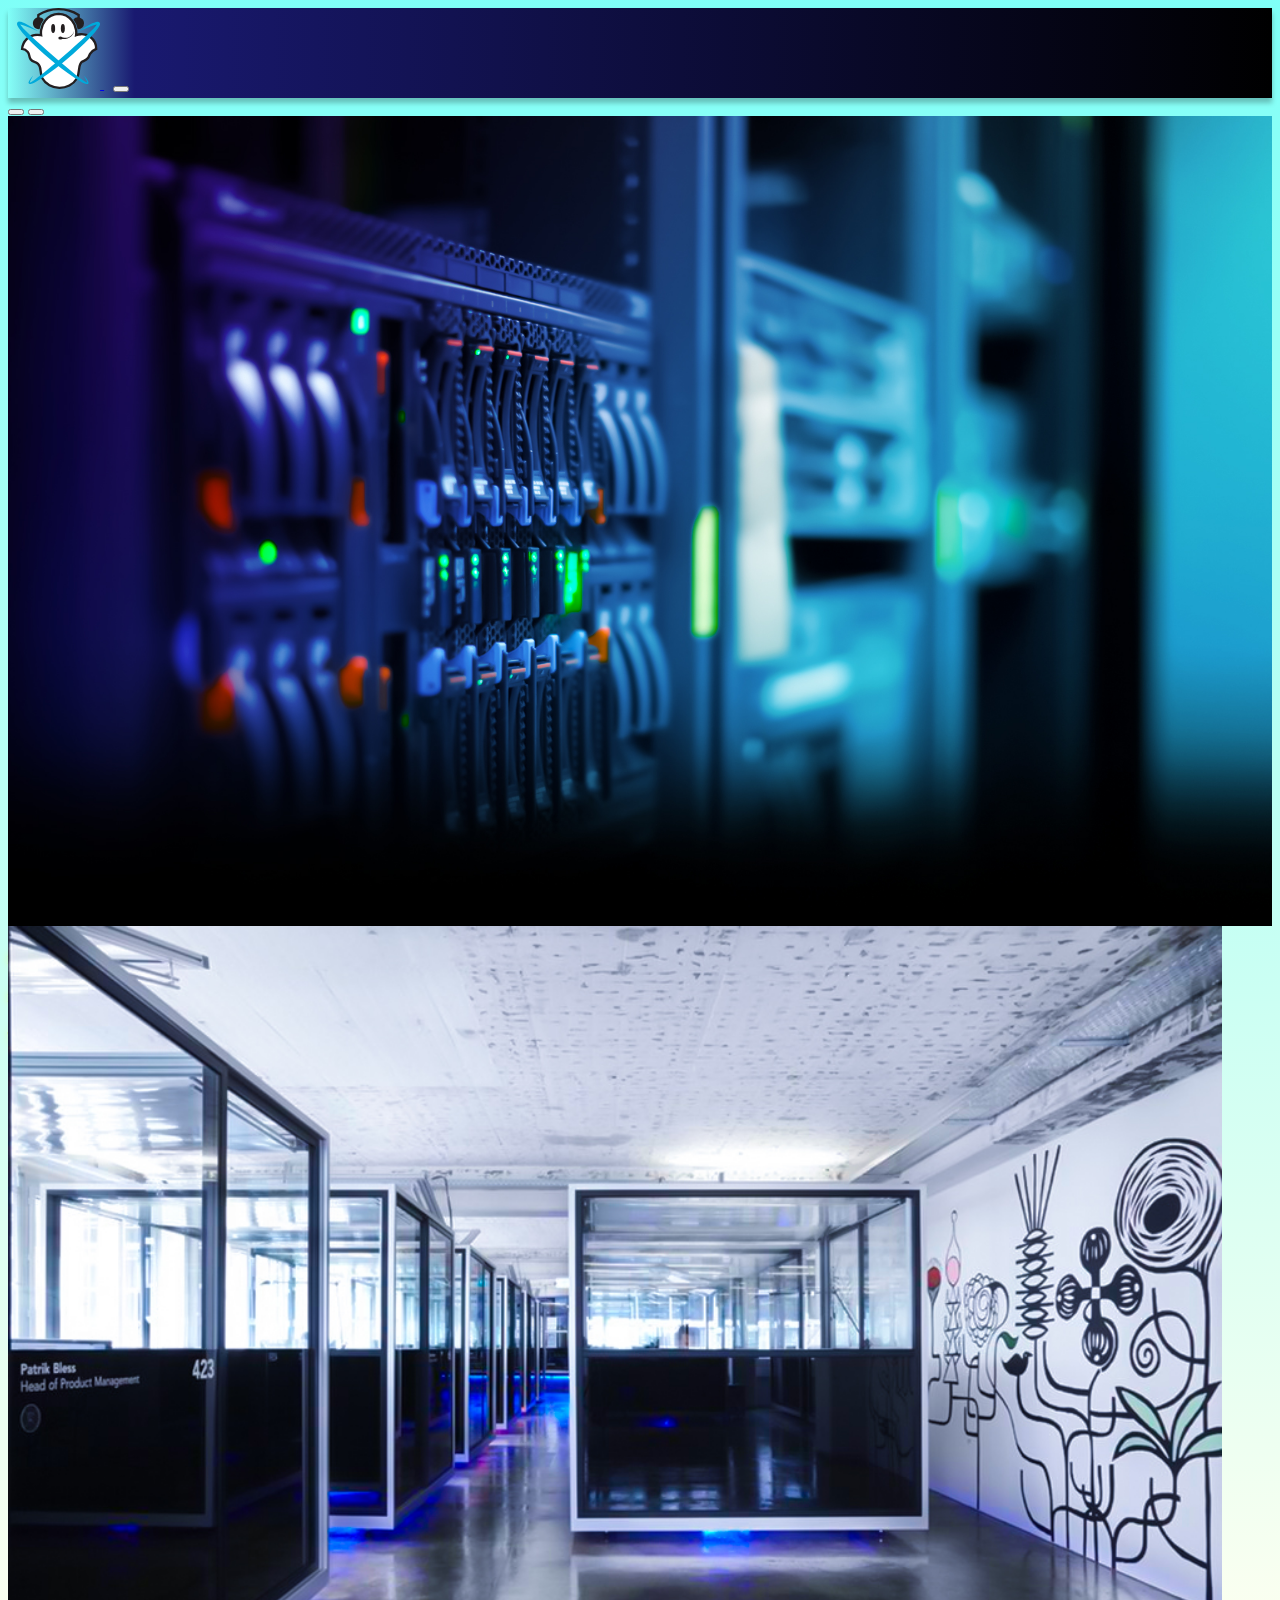
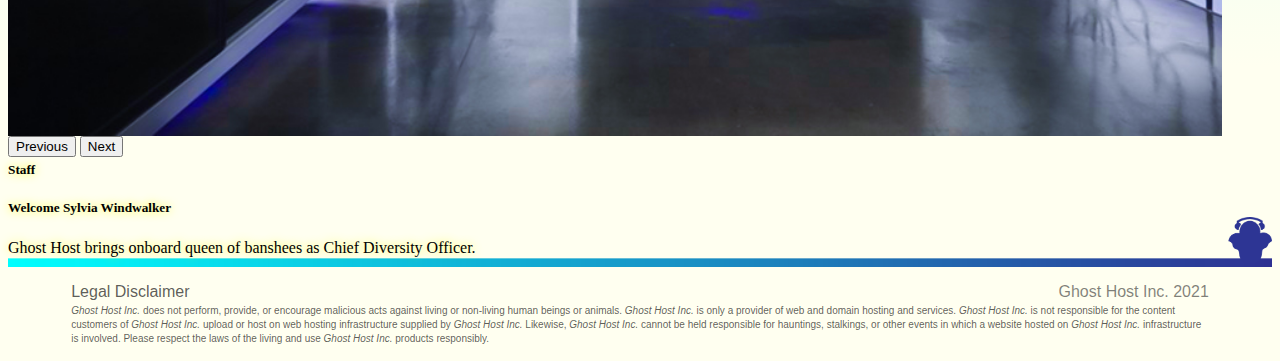
<file: index.html>
<!DOCTYPE html>
<html lang="en" xml:lang="en">
  <head>
    <title>Ghost Host Blog</title>
    <link rel="icon" href="images/ghost_host_ghost.svg">
    <meta charset="UTF-8">
    <meta name="description" content="Ghost Blog.">
    <meta
    name="viewport"
    content="width=device-width, initial-scale=1"
    >
    <meta
      name="description"
      content="Get the latest updates about Ghost Host."
    >
    <link
      href="https://cdn.jsdelivr.net/npm/bootstrap@5.0.0-beta3/dist/css/bootstrap.min.css"
      rel="stylesheet"
      integrity="sha384-eOJMYsd53ii+scO/bJGFsiCZc+5NDVN2yr8+0RDqr0Ql0h+rP48ckxlpbzKgwra6"
      crossorigin="anonymous"
    >
    <link
      href="css/style.css"
      rel="stylesheet"
    >
    <script
      src="https://cdn.jsdelivr.net/npm/bootstrap@5.0.0-beta3/dist/js/bootstrap.bundle.min.js"
      integrity="sha384-JEW9xMcG8R+pH31jmWH6WWP0WintQrMb4s7ZOdauHnUtxwoG2vI5DkLtS3qm9Ekf"
      crossorigin="anonymous"
      defer
    ></script>
    <script
      src="https://code.jquery.com/jquery-3.6.0.min.js"
      integrity="sha256-/xUj+3OJU5yExlq6GSYGSHk7tPXikynS7ogEvDej/m4="
      crossorigin="anonymous"
      defer
    ></script>
    <script
      src="javascript/nav.js"
      defer
    ></script>
  </head>
	
  <body>
    <!-- Home Logo + Navigation -->
    <nav class="navbar navbar-expand-md navbar-dark bg-dark">
      <div class="container-fluid ps-0">
        <a class="navbar-brand" href="https://ghosthost.terranup16.com">
          <img class="p-0" src="images/ghost_host_ghost.svg" alt="Ghost Host Ghost">
        </a>
        <button class="navbar-toggler" type="button" data-bs-toggle="collapse" data-bs-target="#navbarNav" aria-controls="navbarNav" aria-expanded="false" aria-label="Toggle navigation">
          <span class="navbar-toggler-icon"></span>
        </button>
        <div class="collapse navbar-collapse" id="navbarNav">
          <div class="navbar-nav">
            <a class="nav-link active" aria-current="page" href="./index.html">Blog</a>
            <a class="nav-link" href="./html/contact.html">Contact</a>
        </div>
      </div>
    </nav>

    <!-- Carousel -->
    <div id="blog-carousel" class="carousel slide" data-bs-ride="carousel">
      <div class="carousel-indicators">
        <button type="button" data-bs-target="#blog-carousel" data-bs-slide-to="0" class="active" aria-current="true" aria-label="Blog Post 1"></button>
        <button type="button" data-bs-target="#blog-carousel" data-bs-slide-to="1" aria-label="Blog Post 2"></button>
      </div>
      <div class="carousel-inner">
        <div class="carousel-item active">
          <img src="images/server.jpg" class="d-block w-100" alt="Blog post one">
          <div class="carousel-caption d-block">
            <h5 class="display-4"><span class="badge bg-primary">New</span></h5>
            <h5 class="display-4">New Revenant Rig Specs</h5>
            <p class="lead">
              Thanks to the latest AMD Epyc processors, the Revanent Rig is now even faster!
            </p>
            <a class="stretched-link" href="html/post1.html"></a>
          </div>
        </div>
        <div class="carousel-item">
          <img src="images/image4.jpg" class="d-block w-100" alt="Blog post two">
          <div class="carousel-caption d-block">
            <h5 class="display-4"><span class="badge bg-primary">Staff</span></h5>
            <h5 class="display-4">Welcome Sylvia Windwalker</h5>
            <p class="lead">
              Ghost Host brings onboard queen of banshees as Chief Diversity Officer.
            </p>
            <a class="stretched-link" href="html/post2.html"></a>
          </div>
        </div>
      </div>
      <button class="carousel-control-prev" type="button" data-bs-target="#blog-carousel" data-bs-slide="prev">
        <span class="carousel-control-prev-icon" aria-hidden="true"></span>
        <span class="visually-hidden">Previous</span>
      </button>
      <button class="carousel-control-next" type="button" data-bs-target="#blog-carousel" data-bs-slide="next">
        <span class="carousel-control-next-icon" aria-hidden="true"></span>
        <span class="visually-hidden">Next</span>
      </button>
    </div>

    <!-- Footer -->
    <div class="footer-divider"></div>
    <footer>
      <!-- Company information -->
      <div id="parallel-footer">
        <p id="sig" class="footer">
          <small id="signature">Ghost Host Inc. 2021</small>
        </p>
        <!-- Legal -->
        <div class="legal-header">Legal Disclaimer</div>
      </div>
      <p class="footer legal">
        <small><em>Ghost Host Inc.</em> does not perform, provide, or encourage malicious acts against living or non-living human beings or animals. <em>Ghost Host Inc.</em> is only a provider of web and domain hosting and services. <em>Ghost Host Inc.</em> is not responsible for the content customers of <em>Ghost Host Inc.</em> upload or host on web hosting infrastructure supplied by <em>Ghost Host Inc.</em> Likewise, <em>Ghost Host Inc.</em> cannot be held responsible for hauntings, stalkings, or other events in which a website hosted on <em>Ghost Host Inc.</em> infrastructure is involved. Please respect the laws of the living and use <em>Ghost Host Inc.</em> products responsibly.</small>
      </p>
    </footer>
  </body>
</html>
</file>
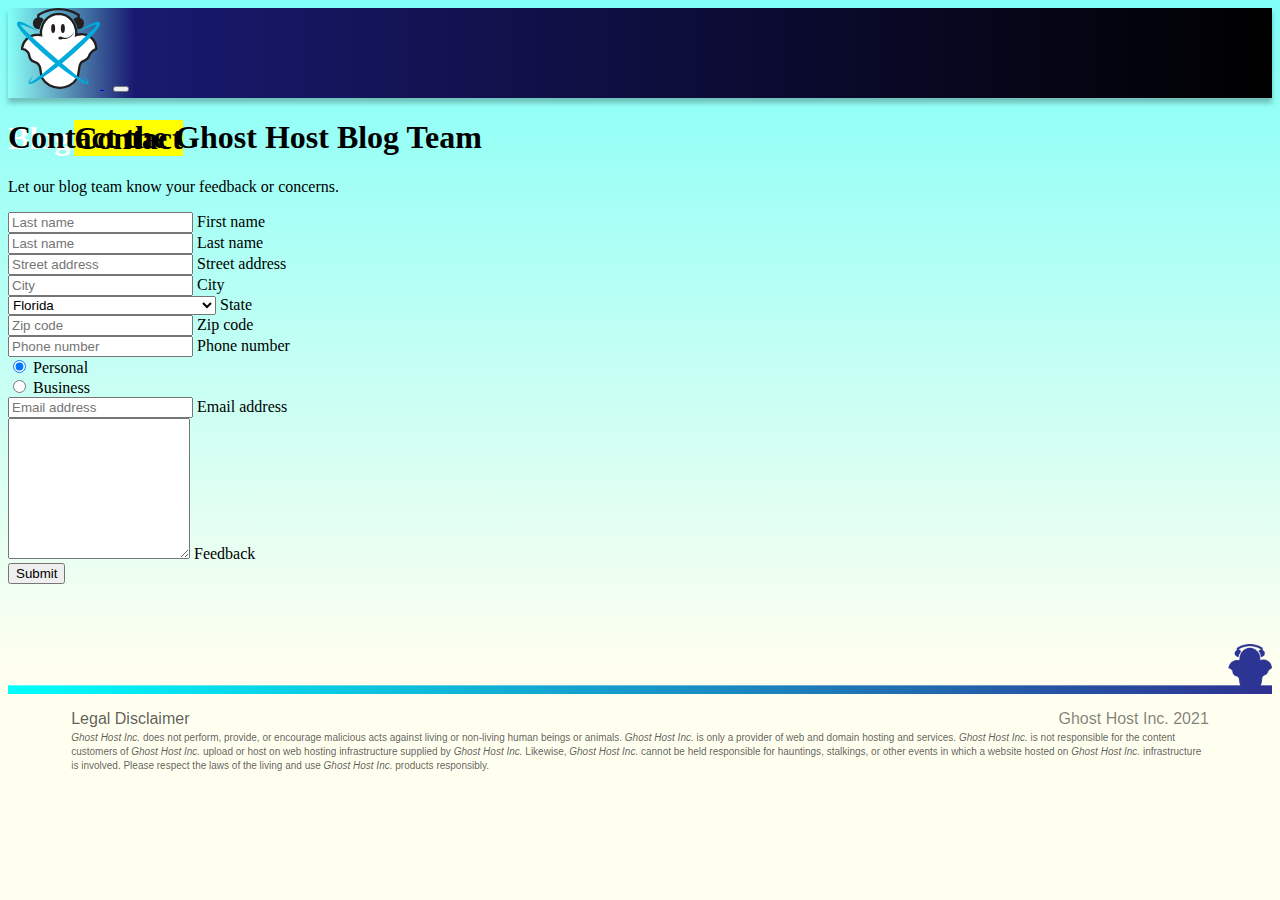
<file: html/contact.html>
<!DOCTYPE html>
<html lang="en" xml:lang="en">
  <head>
    <title>Ghost Host Blog</title>
    <link rel="icon" href="../images/ghost_host_ghost.svg">
    <meta charset="UTF-8">
    <meta name="description" content="Ghost Host contact.">
    <meta
    name="viewport"
    content="width=device-width, initial-scale=1"
    >
    <meta
      name="description"
      content="Ghost Host blog contact form."
    >
    <link
      href="https://cdn.jsdelivr.net/npm/bootstrap@5.0.0-beta3/dist/css/bootstrap.min.css"
      rel="stylesheet"
      integrity="sha384-eOJMYsd53ii+scO/bJGFsiCZc+5NDVN2yr8+0RDqr0Ql0h+rP48ckxlpbzKgwra6"
      crossorigin="anonymous"
    >
    <link
      href="../css/style.css"
      rel="stylesheet"
    >
    <script
      src="https://cdn.jsdelivr.net/npm/bootstrap@5.0.0-beta3/dist/js/bootstrap.bundle.min.js"
      integrity="sha384-JEW9xMcG8R+pH31jmWH6WWP0WintQrMb4s7ZOdauHnUtxwoG2vI5DkLtS3qm9Ekf"
      crossorigin="anonymous"
      defer
    ></script>
    <script
      src="https://code.jquery.com/jquery-3.6.0.min.js"
      integrity="sha256-/xUj+3OJU5yExlq6GSYGSHk7tPXikynS7ogEvDej/m4="
      crossorigin="anonymous"
      defer
    ></script>
    <script
      src="../javascript/nav.js"
      defer
    ></script>
    <script
      src="../javascript/contact.js"
      defer
    ></script>
  </head>
	
  <body>
    <!-- Home Logo + Navigation -->
    <nav class="navbar navbar-expand-md navbar-dark bg-dark">
      <div class="container-fluid ps-0">
        <a class="navbar-brand" href="https://ghosthost.terranup16.com">
          <img class="p-0" src="../images/ghost_host_ghost.svg" alt="Ghost Host Ghost">
        </a>
        <button class="navbar-toggler" type="button" data-bs-toggle="collapse" data-bs-target="#navbarNav3" aria-controls="navbarNav" aria-expanded="false" aria-label="Toggle navigation">
          <span class="navbar-toggler-icon"></span>
        </button>
        <div class="collapse navbar-collapse" id="navbarNav3">
          <div class="navbar-nav">
            <a class="nav-link" href="../index.html">Blog</a>
            <a class="nav-link active" aria-current="page" href="./contact.html">Contact</a>
        </div>
      </div>
    </nav>

    <!-- Header -->
    <header id="header" class="container-fluid mt-2">
      <div class="row justify-content-center">
        <div class="col-md-10 col-lg-8">
          <h1 class="display-1">Contact the Ghost Host Blog Team</h1>
        </div>
      </div>
      <div class="row justify-content-center">
        <div class="col-md-10 col-lg-8">
          <p class="lead">
            Let our blog team know your feedback or concerns.
          </p>
        </div>
      </div>
    </header>

    <!-- Form -->
    <main id="form" class="container-fluid mt-3 px-0">
      <div class="row justify-content-center">
        <div class="col-md-10 col-lg-8">
          <form id="contact" class="container-fluid mt-3 px-lg-0">
            <div class="row justify-content-center">
              <div class="col-md-6 mb-3">
                <div class="form-floating">
                  <input id="first-name" type="text" placeholder="Last name" aria-label="First name" class="form-control">
                  <label for="first-name">First name</label>
                </div>
              </div>
              <div class="col-md-6 mb-3">
                <div class="form-floating">
                  <input id="last-name" type="text" placeholder="Last name" aria-label="Last name" class="form-control">
                  <label for="last-name">Last name</label>
                </div>
              </div>
            </div>
            <div class="row justify-content-center">
              <div class="col-md-12 mb-3">
                <div class="form-floating">
                  <input id="address" type="text" placeholder="Street address" aria-label="Street address" class="form-control">
                  <label for="address">Street address</label>
                </div>
              </div>
            </div>
            <div class="row justify-content-center">
              <div class="col-md-12 col-lg-6 mb-3">
                <div class="form-floating">
                  <input id="city" type="text" placeholder="City" aria-label="City" class="form-control">
                  <label for="city">City</label>
                </div>
              </div>
              <div class="col-md-8 col-lg-3 mb-3">
                <div class="form-floating">
                  <select id="state" class="form-select" aria-label="State">
                    <option>Alabama</option>
                    <option>Alaska</option>
                    <option>Arkansas</option>
                    <option>California</option>
                    <option>Colorado</option>
                    <option>Connecticut</option>
                    <option>Delaware</option>
                    <option selected>Florida</option>
                    <option>Georgia</option>
                    <option>Hawaii</option>
                    <option>Idaho</option>
                    <option>Illinois</option>
                    <option>Indiana</option>
                    <option>Iowa</option>
                    <option>Kansas</option>
                    <option>Louisiana</option>
                    <option>Maine</option>
                    <option>Maryland</option>
                    <option>Massachusetts</option>
                    <option>Michigan</option>
                    <option>Minnesota</option>
                    <option>Mississippi</option>
                    <option>Montana</option>
                    <option>Nebraska</option>
                    <option>Nevada</option>
                    <option>New Hampshire</option>
                    <option>New Jersey</option>
                    <option>New Mexico</option>
                    <option>New York</option>
                    <option>North Carolina</option>
                    <option>North Dakota</option>
                    <option>Ohio</option>
                    <option>Oklahoma</option>
                    <option>Oregon</option>
                    <option>Pennsylvania</option>
                    <option>Rhode Island</option>
                    <option>South Carolina</option>
                    <option>South Dakota</option>
                    <option>Tennessee</option>
                    <option>Texas</option>
                    <option>Utah</option>
                    <option>Vermont</option>
                    <option>Virginia</option>
                    <option>Washington</option>
                    <option>West Virginia</option>
                    <option>Wisconsin</option>
                    <option>Wyoming</option>
                    <option>American Samoa</option>
                    <option>District of Columbia</option>
                    <option>Federated States of Micronesia</option>
                    <option>Guam</option>
                    <option>Marshall Islands</option>
                    <option>Northern Mariana Islands</option>
                    <option>Palau</option>
                    <option>Puerto Rico</option>
                    <option>Virgin Islands</option>
                  </select>
                  <label for="state">State</label>
                </div>
              </div>
              <div class="col-md-4 col-lg-3 mb-3">
                <div class="form-floating">
                  <input id="zip" type="text" placeholder="Zip code" aria-label="Zip code" class="form-control" maxlength="5">
                  <label for="zip">Zip code</label>
                </div>
              </div>
            </div>
            <div class="row align-items-center justify-content-center">
              <div class="col-md-12 col-lg-6 mb-3">
                <div class="d-flex flex-row align-items-center">
                  <div class="form-floating col-8">
                    <input id="phone" type="tel" placeholder="Phone number" aria-label="Phone number" class="form-control">
                    <label for="phone">Phone number</label>
                  </div>
                  <div class="border-top border-end border-bottom border-2 rounded-end col-4 px-2 pt-1">
                    <div class="form-check">
                      <input id="personal" class="form-check-input" type="radio" name="phone-type" checked>
                      <label class="form-check-label" for="personal">
                        Personal
                      </label>
                    </div>
                    <div class="form-check">
                      <input id="business" class="form-check-input" type="radio" name="phone-type">
                      <label class="form-check-label" for="business">
                        Business
                      </label>
                    </div>
                  </div>
                </div>
              </div>
              <div class="col-md-12 col-lg-6 mb-3">
                <div class="form-floating">
                  <input id="email" type="email" placeholder="Email address" aria-label="Email address" class="form-control">
                  <label for="email">Email address</label>
                </div>
              </div>
            </div>
            <div class="row justify-content-center">
              <div class="col-12 mb-3">
                <div class="form-floating">
                  <textarea id="feedback" aria-label="Feedback text box" class="form-control"></textarea>
                  <label for="feedback">Feedback</label>
                </div>
              </div>
            </div>
            <div class="d-grid gap-2 col-12 mx-auto my-2">
              <input id="submit" type="submit" class="btn btn-primary" value="Submit">
            </div>
          </form>
        </div>
      </div>
    </main>

    <!-- Footer -->
    <div class="footer-divider"></div>
    <footer>
      <!-- Company information -->
      <div id="parallel-footer">
        <p id="sig" class="footer">
          <small id="signature">Ghost Host Inc. 2021</small>
        </p>
        <!-- Legal -->
        <div class="legal-header">Legal Disclaimer</div>
      </div>
      <p class="footer legal">
        <small><em>Ghost Host Inc.</em> does not perform, provide, or encourage malicious acts against living or non-living human beings or animals. <em>Ghost Host Inc.</em> is only a provider of web and domain hosting and services. <em>Ghost Host Inc.</em> is not responsible for the content customers of <em>Ghost Host Inc.</em> upload or host on web hosting infrastructure supplied by <em>Ghost Host Inc.</em> Likewise, <em>Ghost Host Inc.</em> cannot be held responsible for hauntings, stalkings, or other events in which a website hosted on <em>Ghost Host Inc.</em> infrastructure is involved. Please respect the laws of the living and use <em>Ghost Host Inc.</em> products responsibly.</small>
      </p>
    </footer>
  </body>
</html>
</file>
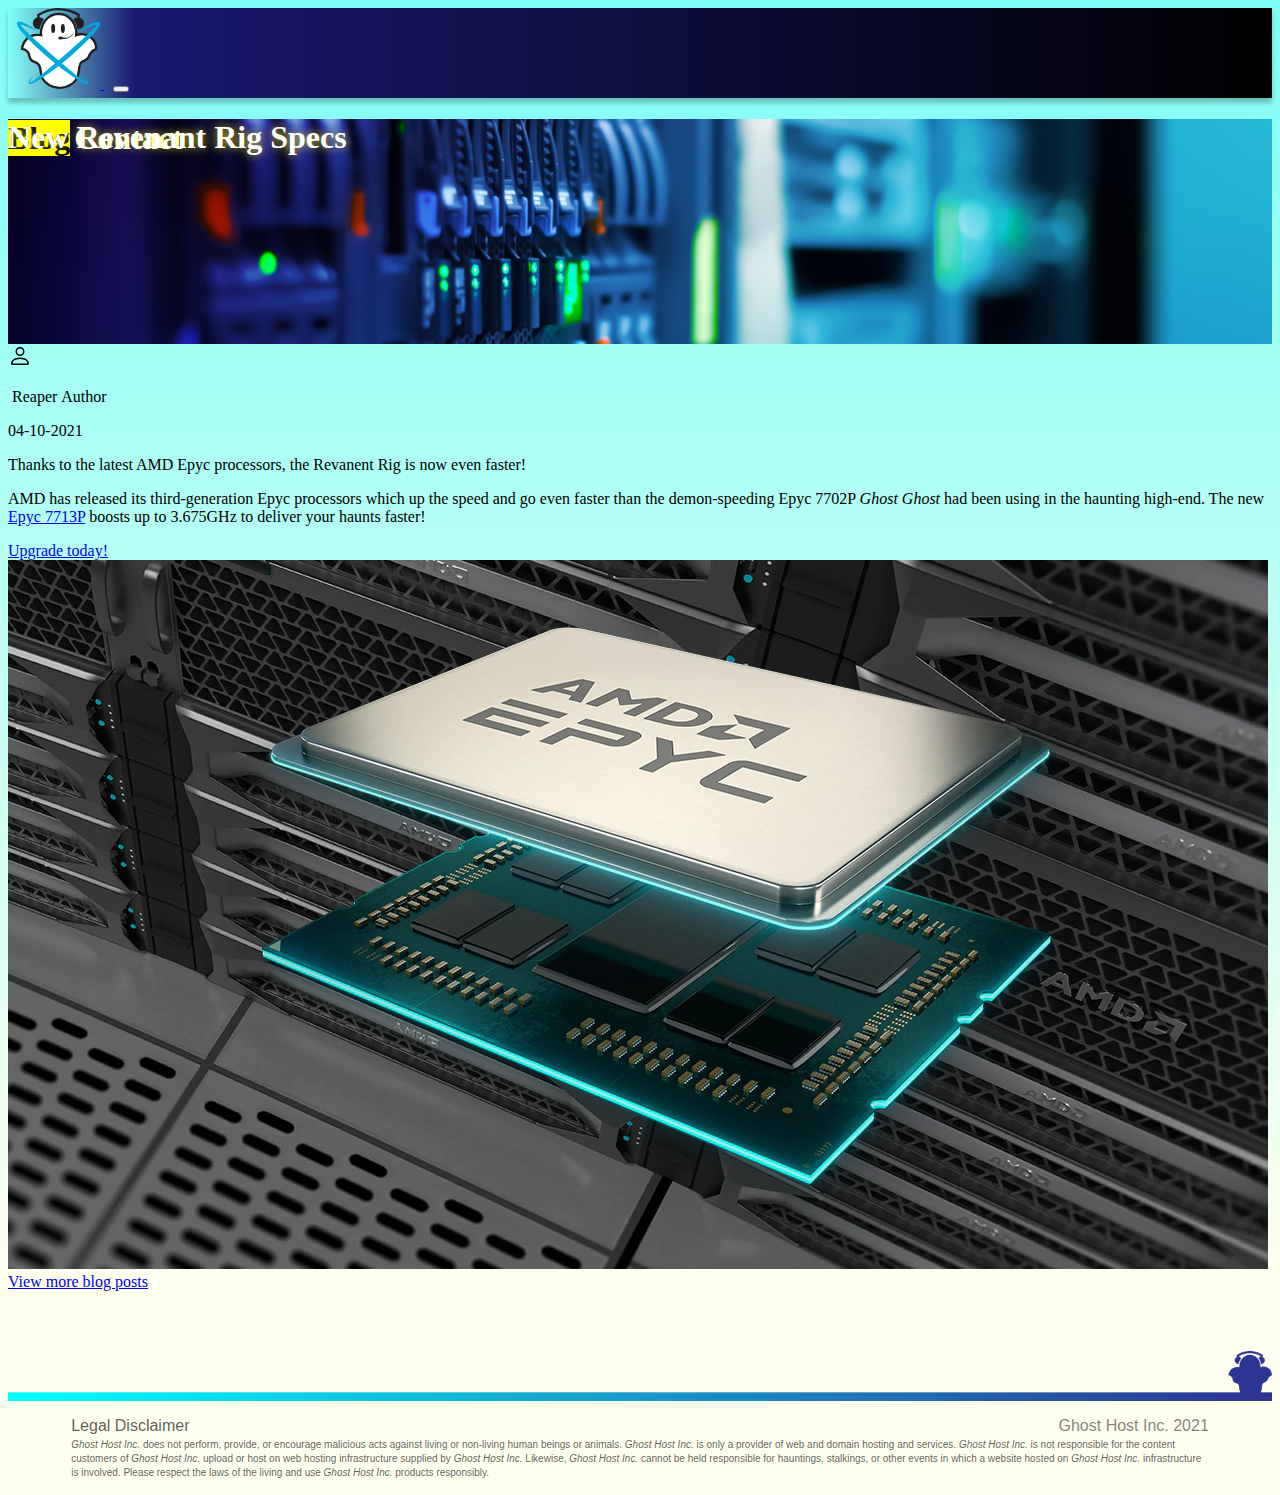
<file: html/post1.html>
<!DOCTYPE html>
<html lang="en" xml:lang="en">
  <head>
    <title>Ghost Host Blog</title>
    <link rel="icon" href="../images/ghost_host_ghost.svg">
    <meta charset="UTF-8">
    <meta name="description" content="New Revenant Rig Specs">
    <meta
    name="viewport"
    content="width=device-width, initial-scale=1"
    >
    <meta
      name="description"
      content="Revenant Rig improvement!"
    >
    <link
      href="https://cdn.jsdelivr.net/npm/bootstrap@5.0.0-beta3/dist/css/bootstrap.min.css"
      rel="stylesheet"
      integrity="sha384-eOJMYsd53ii+scO/bJGFsiCZc+5NDVN2yr8+0RDqr0Ql0h+rP48ckxlpbzKgwra6"
      crossorigin="anonymous"
    >
    <link
      href="../css/style.css"
      rel="stylesheet"
    >
    <script
      src="https://cdn.jsdelivr.net/npm/bootstrap@5.0.0-beta3/dist/js/bootstrap.bundle.min.js"
      integrity="sha384-JEW9xMcG8R+pH31jmWH6WWP0WintQrMb4s7ZOdauHnUtxwoG2vI5DkLtS3qm9Ekf"
      crossorigin="anonymous"
      defer
    ></script>
    <script
      src="https://code.jquery.com/jquery-3.6.0.min.js"
      integrity="sha256-/xUj+3OJU5yExlq6GSYGSHk7tPXikynS7ogEvDej/m4="
      crossorigin="anonymous"
      defer
    ></script>
    <script
      src="../javascript/nav.js"
      defer
    ></script>
    <script
      src="../javascript/tooltips.js"
      defer
    ></script>
  </head>
	
  <body>
    <!-- Home Logo + Navigation -->
    <nav class="navbar navbar-expand-md navbar-dark bg-dark">
      <div class="container-fluid ps-0">
        <a class="navbar-brand" href="https://ghosthost.terranup16.com">
          <img class="p-0" src="../images/ghost_host_ghost.svg" alt="Ghost Host Ghost">
        </a>
        <button class="navbar-toggler" type="button" data-bs-toggle="collapse" data-bs-target="#navbarNav1" aria-controls="navbarNav" aria-expanded="false" aria-label="Toggle navigation">
          <span class="navbar-toggler-icon"></span>
        </button>
        <div class="collapse navbar-collapse" id="navbarNav1">
          <div class="navbar-nav">
            <a class="nav-link active" aria-current="page" href="../index.html">Blog</a>
            <a class="nav-link" href="./contact.html">Contact</a>
        </div>
      </div>
    </nav>

    <!-- Header -->
    <header id="post-1-header" class="blog-header">
      <div class="container h-100">
        <div class="position-relative h-100">
          <h1 class="display-4 position-absolute bottom-0 start-0 mb-3">New Revenant Rig Specs</h1>
        </div>
      </div>
    </header>

    <!-- Blog Post -->
    <main class="container">
      <div class="card">
        <div class="card-header d-flex align-items-center justify-content-between">
          <div class="d-flex align-items-center justify-content-start" data-bs-toggle="tooltip" data-bs-placement="left" title="Lead Blogger">
            <svg xmlns="http://www.w3.org/2000/svg" width="24" height="24" fill="black" class="bi bi-person" viewBox="0 0 16 16">
              <path d="M8 8a3 3 0 1 0 0-6 3 3 0 0 0 0 6zm2-3a2 2 0 1 1-4 0 2 2 0 0 1 4 0zm4 8c0 1-1 1-1 1H3s-1 0-1-1 1-4 6-4 6 3 6 4zm-1-.004c-.001-.246-.154-.986-.832-1.664C11.516 10.68 10.289 10 8 10c-2.29 0-3.516.68-4.168 1.332-.678.678-.83 1.418-.832 1.664h10z"/>
            </svg>
            <p class="lead m-0">
              &nbsp;Reaper&nbsp;<span class="badge bg-success">Author</span>
            </p>
          </div>
          <p class="lead m-0">
            04-10-2021
          </p>
        </div>
        <div class="card-body">
          <div class="row">
            <div class="col-lg-9">
              <p class="card-text lead">
                Thanks to the latest AMD Epyc processors, the Revanent Rig is now even faster!
              </p>
              <p class="card-text">
                AMD has released its third-generation Epyc processors which up the speed and go even faster than the demon-speeding Epyc 7702P <em>Ghost Ghost</em> had been using in the haunting high-end. The new <a href="https://www.amd.com/en/products/cpu/amd-epyc-7713p">Epyc 7713P</a> boosts up to 3.675GHz to deliver your haunts faster!
              </p>
              <div class="d-grid gap-2 col-6 mx-auto">
                <a class="btn btn-primary mt-2" href="https://ghosthost.terranup16.com/html/products.html" role="button">
                  Upgrade today!
                </a>
              </div>
            </div>
            <div class="col-lg-3 order-first order-lg-last">
              <img class="img-fluid" src="../images/amd_epyc.webp" alt="AMD Epyc">
            </div>
          </div>
        </div>
      </div>
    </main>

    <!-- View more blog posts button -->
    <section class="container">
      <div class="row">
        <div class="d-grid col-12 mx-auto">
          <a class="btn btn-dark m-0" href="../index.html" role="button">
            View more blog posts
          </a>
        </div>
      </div>
    </section>

    <!-- Footer -->
    <div class="footer-divider"></div>
    <footer>
      <!-- Company information -->
      <div id="parallel-footer">
        <p id="sig" class="footer">
          <small id="signature">Ghost Host Inc. 2021</small>
        </p>
        <!-- Legal -->
        <div class="legal-header">Legal Disclaimer</div>
      </div>
      <p class="footer legal">
        <small><em>Ghost Host Inc.</em> does not perform, provide, or encourage malicious acts against living or non-living human beings or animals. <em>Ghost Host Inc.</em> is only a provider of web and domain hosting and services. <em>Ghost Host Inc.</em> is not responsible for the content customers of <em>Ghost Host Inc.</em> upload or host on web hosting infrastructure supplied by <em>Ghost Host Inc.</em> Likewise, <em>Ghost Host Inc.</em> cannot be held responsible for hauntings, stalkings, or other events in which a website hosted on <em>Ghost Host Inc.</em> infrastructure is involved. Please respect the laws of the living and use <em>Ghost Host Inc.</em> products responsibly.</small>
      </p>
    </footer>
  </body>
</html>
</file>
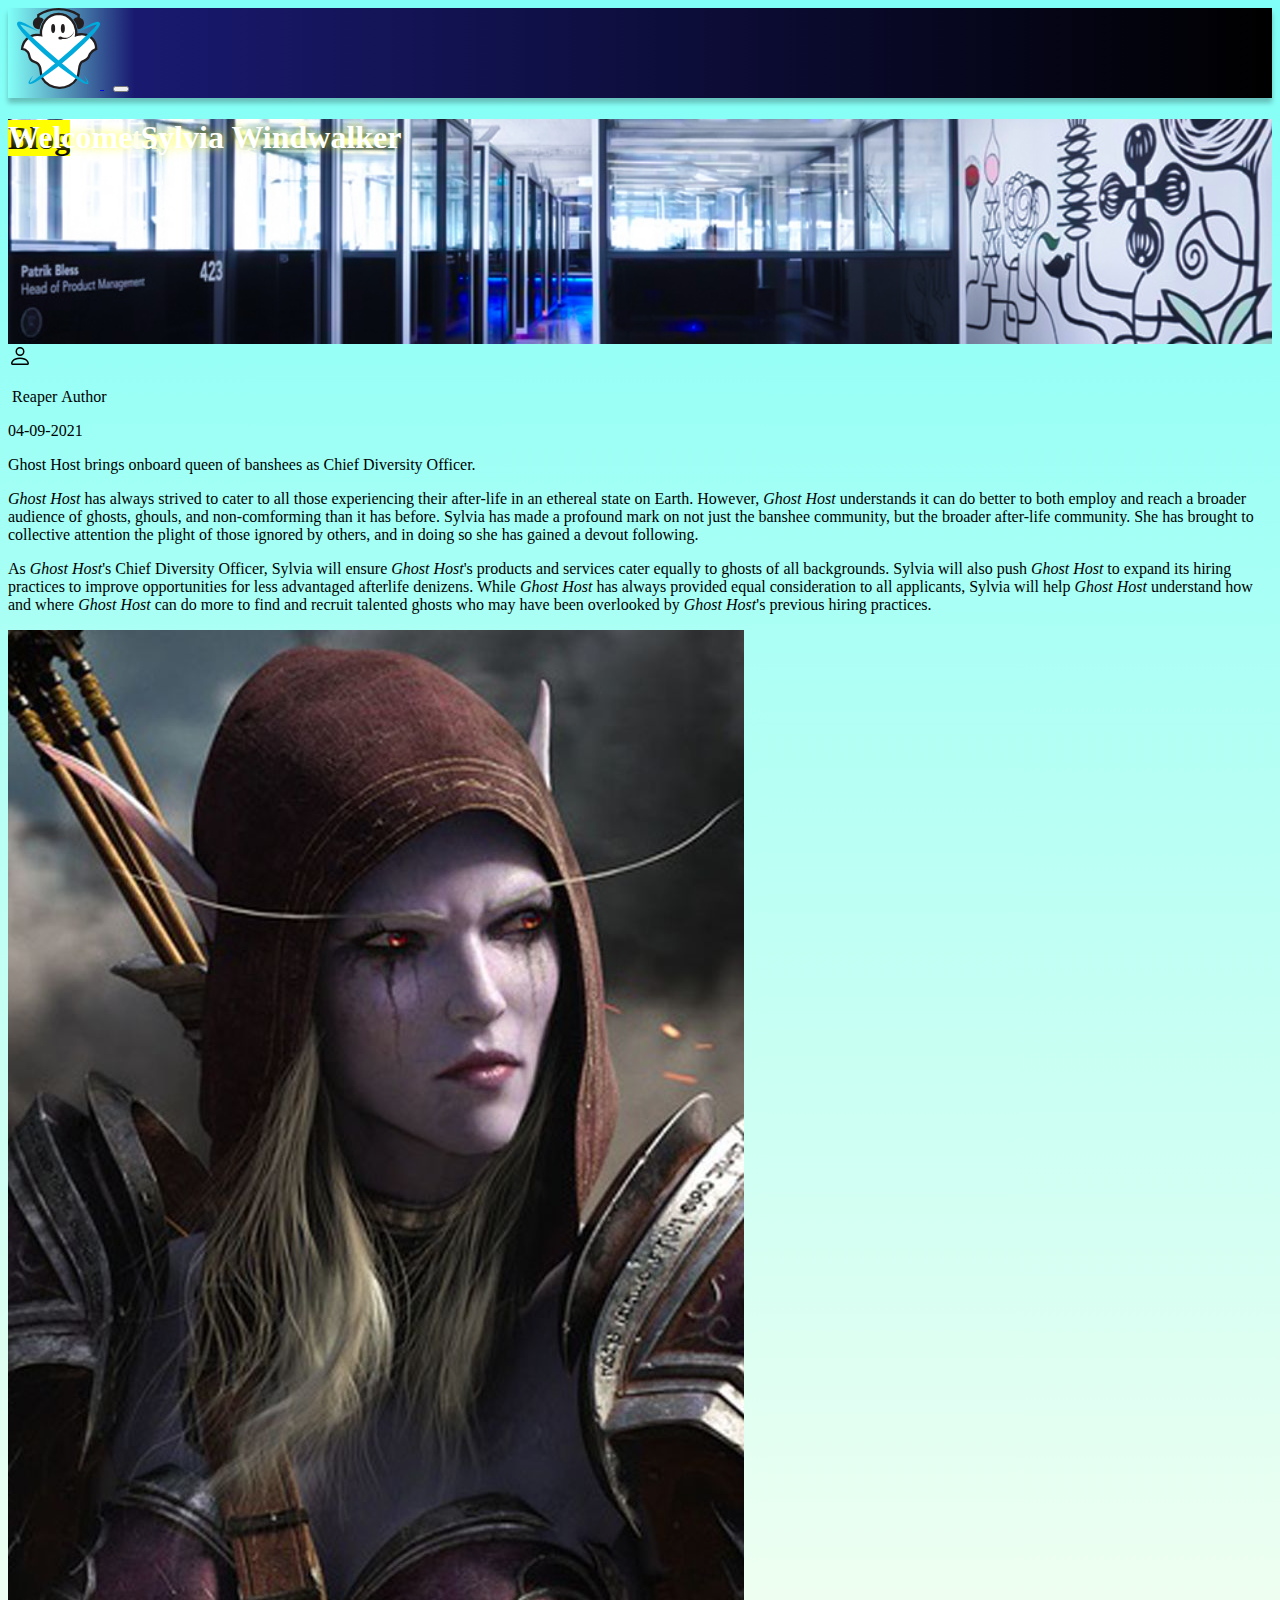
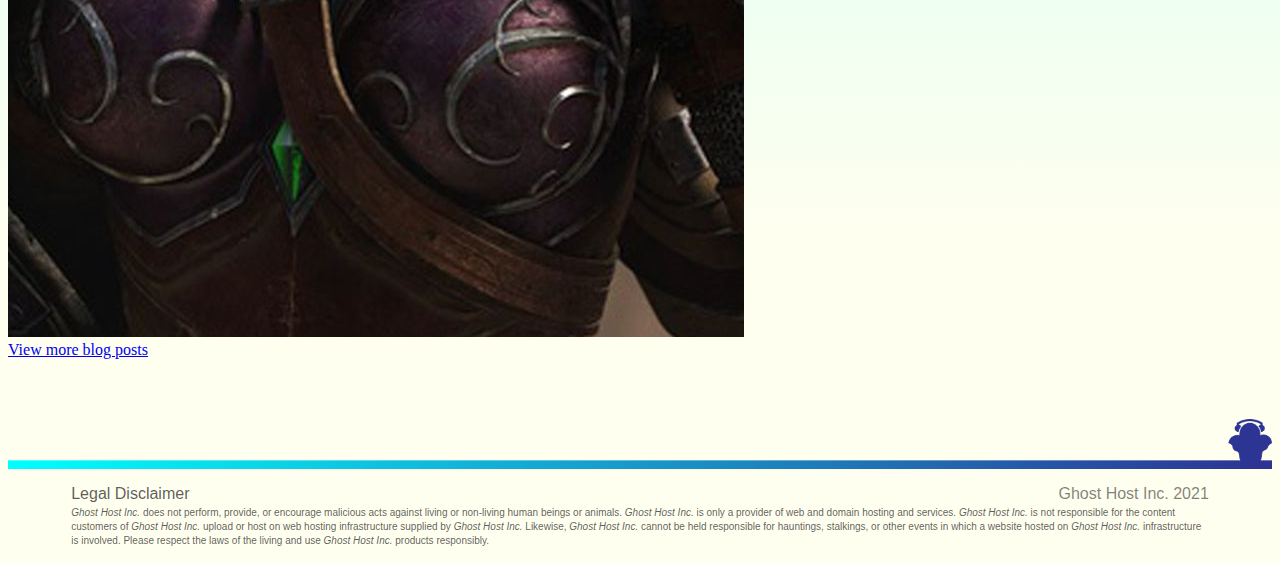
<file: html/post2.html>
<!DOCTYPE html>
<html lang="en" xml:lang="en">
  <head>
    <title>Ghost Host Blog</title>
    <link rel="icon" href="../images/ghost_host_ghost.svg">
    <meta charset="UTF-8">
    <meta name="description" content="Welcome Sylvia Windwalker">
    <meta
    name="viewport"
    content="width=device-width, initial-scale=1"
    >
    <meta
      name="description"
      content="New hire!"
    >
    <link
      href="https://cdn.jsdelivr.net/npm/bootstrap@5.0.0-beta3/dist/css/bootstrap.min.css"
      rel="stylesheet"
      integrity="sha384-eOJMYsd53ii+scO/bJGFsiCZc+5NDVN2yr8+0RDqr0Ql0h+rP48ckxlpbzKgwra6"
      crossorigin="anonymous"
    >
    <link
      href="../css/style.css"
      rel="stylesheet"
    >
    <script
      src="https://cdn.jsdelivr.net/npm/bootstrap@5.0.0-beta3/dist/js/bootstrap.bundle.min.js"
      integrity="sha384-JEW9xMcG8R+pH31jmWH6WWP0WintQrMb4s7ZOdauHnUtxwoG2vI5DkLtS3qm9Ekf"
      crossorigin="anonymous"
      defer
    ></script>
    <script
      src="https://code.jquery.com/jquery-3.6.0.min.js"
      integrity="sha256-/xUj+3OJU5yExlq6GSYGSHk7tPXikynS7ogEvDej/m4="
      crossorigin="anonymous"
      defer
    ></script>
    <script
      src="../javascript/nav.js"
      defer
    ></script>
    <script
      src="../javascript/tooltips.js"
      defer
    ></script>
  </head>
	
  <body>
    <!-- Home Logo + Navigation -->
    <nav class="navbar navbar-expand-md navbar-dark bg-dark">
      <div class="container-fluid ps-0">
        <a class="navbar-brand" href="https://ghosthost.terranup16.com">
          <img class="p-0" src="../images/ghost_host_ghost.svg" alt="Ghost Host Ghost">
        </a>
        <button class="navbar-toggler" type="button" data-bs-toggle="collapse" data-bs-target="#navbarNav2" aria-controls="navbarNav" aria-expanded="false" aria-label="Toggle navigation">
          <span class="navbar-toggler-icon"></span>
        </button>
        <div class="collapse navbar-collapse" id="navbarNav2">
          <div class="navbar-nav">
            <a class="nav-link active" aria-current="page" href="../index.html">Blog</a>
            <a class="nav-link" href="./contact.html">Contact</a>
        </div>
      </div>
    </nav>

    <!-- Header -->
    <header id="post-2-header" class="blog-header">
      <div class="container h-100">
        <div class="position-relative h-100">
          <h1 class="display-4 position-absolute bottom-0 start-0 mb-3">Welcome Sylvia Windwalker</h1>
        </div>
      </div>
    </header>

    <!-- Blog Post -->
    <main class="container">
      <div class="card">
        <div class="card-header d-flex align-items-center justify-content-between">
          <div class="d-flex align-items-center justify-content-start" data-bs-toggle="tooltip" data-bs-placement="left" title="Lead Blogger">
            <svg xmlns="http://www.w3.org/2000/svg" width="24" height="24" fill="black" class="bi bi-person" viewBox="0 0 16 16">
              <path d="M8 8a3 3 0 1 0 0-6 3 3 0 0 0 0 6zm2-3a2 2 0 1 1-4 0 2 2 0 0 1 4 0zm4 8c0 1-1 1-1 1H3s-1 0-1-1 1-4 6-4 6 3 6 4zm-1-.004c-.001-.246-.154-.986-.832-1.664C11.516 10.68 10.289 10 8 10c-2.29 0-3.516.68-4.168 1.332-.678.678-.83 1.418-.832 1.664h10z"/>
            </svg>
            <p class="lead m-0">
              &nbsp;Reaper&nbsp;<span class="badge bg-success">Author</span>
            </p>
          </div>
          <p class="lead m-0">
            04-09-2021
          </p>
        </div>
        <div class="card-body">
          <div class="row">
            <div class="col-md-6 col-lg-9">
              <p class="card-text lead">
                Ghost Host brings onboard queen of banshees as Chief Diversity Officer.
              </p>
              <p class="card-text">
                <em>Ghost Host</em> has always strived to cater to all those experiencing their after-life in an ethereal state on Earth. However, <em>Ghost Host</em> understands it can do better to both employ and reach a broader audience of ghosts, ghouls, and non-comforming than it has before. Sylvia has made a profound mark on not just the banshee community, but the broader after-life community. She has brought to collective attention the plight of those ignored by others, and in doing so she has gained a devout following.
              </p>
              <p class="card-text">
                As <em>Ghost Host</em>'s Chief Diversity Officer, Sylvia will ensure <em>Ghost Host</em>'s products and services cater equally to ghosts of all backgrounds. Sylvia will also push <em>Ghost Host</em> to expand its hiring practices to improve opportunities for less advantaged afterlife denizens. While <em>Ghost Host</em> has always provided equal consideration to all applicants, Sylvia will help <em>Ghost Host</em> understand how and where <em>Ghost Host</em> can do more to find and recruit talented ghosts who may have been overlooked by <em>Ghost Host</em>'s previous hiring practices.
              </p>
            </div>
            <div class="col-md-6 col-lg-3 order-first order-md-last">
              <img class="img-fluid" src="../images/sylvia.jpg" alt="Sylvia Windwalker">
            </div>
          </div>
        </div>
      </div>
    </main>

    <!-- View more blog posts button -->
    <section class="container">
      <div class="row">
        <div class="d-grid col-12 mx-auto">
          <a class="btn btn-dark m-0" href="../index.html" role="button">
            View more blog posts
          </a>
        </div>
      </div>
    </section>

    <!-- Footer -->
    <div class="footer-divider"></div>
    <footer>
      <!-- Company information -->
      <div id="parallel-footer">
        <p id="sig" class="footer">
          <small id="signature">Ghost Host Inc. 2021</small>
        </p>
        <!-- Legal -->
        <div class="legal-header">Legal Disclaimer</div>
      </div>
      <p class="footer legal">
        <small><em>Ghost Host Inc.</em> does not perform, provide, or encourage malicious acts against living or non-living human beings or animals. <em>Ghost Host Inc.</em> is only a provider of web and domain hosting and services. <em>Ghost Host Inc.</em> is not responsible for the content customers of <em>Ghost Host Inc.</em> upload or host on web hosting infrastructure supplied by <em>Ghost Host Inc.</em> Likewise, <em>Ghost Host Inc.</em> cannot be held responsible for hauntings, stalkings, or other events in which a website hosted on <em>Ghost Host Inc.</em> infrastructure is involved. Please respect the laws of the living and use <em>Ghost Host Inc.</em> products responsibly.</small>
      </p>
    </footer>
  </body>
</html>
</file>
<file: css/style.css>
body {
  background-color: ivory;
  background-image: linear-gradient(to bottom, rgba(0, 255, 255, 0.5), ivory 85%);
  background-repeat: no-repeat;
}

/* Carousel */
.carousel-item {
  height: 90vh;
  text-shadow: 0px 0px 10px rgba(255, 255, 0, 0.75);
}

.carousel-item > img {
  height: 100%;
  max-width: 100%;
  object-fit: cover;
  object-position: 50% 50%;
}

/* Posts */
.blog-header {
  background-repeat: no-repeat;
  background-size: cover;
  background-position-y: 50%;
  height: 25vh;
}

.blog-header .display-4 {
  color: white;
  text-shadow: 0px 0px 10px rgba(255, 255, 0, 0.75);
}

#post-1-header {
  background-image: url("../images/server.jpg");
}

#post-2-header {
  background-image: url("../images/image4.jpg");
}

/* Contact Form */
#feedback {
  height: 15vh;
}

/* Navigation bar */

/* Navigation bar styling for non-home page */
.navbar {
  background-image: linear-gradient(to right, rgba(0,0,0,0), midnightblue 20%, black 100%);
  height: 10vh;
  margin: 0;
  padding: 0;
  box-shadow: 0 5px 5px rgba(0, 0, 0, 0.25);
}

.navbar-brand {
  padding: 0.5vh 1vh 0.5vh 1vh;
  margin: 0;
}

.navbar-nav {
  height: 10vh;
  padding: 0;
  margin: 0;
}

.nav-link {
  align-self: center;
  vertical-align: center;
  line-height: 10vh;
  width: 200px;
  margin: 0;
  padding: 0;
  font-size: 32px;
  color: white !important; /* Override Bootstrap */
  text-align: center;
  text-decoration: none;
  font-weight: bold;
}

.navbar a:hover, .navbar a:focus {
  background-color: rgb(17, 17, 17) !important; /* Override Bootstrap */
  color: white !important; /* Override Bootstrap */
}

.navbar a:visited {
  color: white;
}

.navbar-brand img {
  display: inline-block;
  height: 9vh;
}

.nav-link a:active {
  color: rgb(255, 255, 0);
}

.nav-link.active {
  background-color: yellow !important; /* Override Bootstrap */
  color: black !important; /* Override Bootstrap */
}

/* Adjust gradient for larger screen sizes */
@media only screen and (min-width: 700px) {
  .navbar {
    background-image: linear-gradient(to right, rgba(0,0,0,0), midnightblue 15%, black 100%);
  }
}

@media only screen and (min-width: 1000px) {
  .navbar {
    background-image: linear-gradient(to right, rgba(0,0,0,0), midnightblue 10%, black 100%);
  }

  .text-nav {
    width: 125px;
    padding: 30px 10px 30px 10px;
    font-size: 24px;
  }
}

@media only screen and (min-width: 1500px) {
  .navbar {
    background-image: linear-gradient(to right, rgba(0,0,0,0), midnightblue 7%, black 100%);
  }
}

/* Footer */

/* Use an image to divide the footer from the main page content */
.footer-divider {
  width: 100%;
  height: 60px;
  background-image: url(../images/ghost_host_divider_bar.png);
  background-repeat: no-repeat;
  background-position: bottom;
  background-size: contain;
}

/* Increase size of this on desktop */
@media only screen and (min-width: 1000px) {
  .footer-divider {
    height: 110px;
  }
}

footer {
  font-family: 'Segoe UI', Tahoma, Geneva, Verdana, sans-serif;
  padding-left: 20px;
  padding-right: 20px;
  padding-bottom: 20px;
}

/* Show legal disclaimer and Ghost Host Inc on same line */
#parallel-footer {
  display: flex;
  flex-flow: row-reverse wrap;
  align-items: center;
  margin-top: 10px;
}

#sig {
  justify-self: right;
  flex-basis: 50%;
  text-align: right;
  margin: 0;
}

#signature {
  font-size: 10px;
  color:rgba(0, 0, 0, 0.5);
}

.footer {
  font-size: 10px;
  color:rgba(0, 0, 0, 0.65);
  margin: 2px 0 0 0;
}

.legal-header {
  justify-self: left;
  flex-basis: 50%;
  font-size: 12px;
  color:rgba(0, 0, 0, 0.65);
}

/* Fine-tune sizing for larger screens */
@media only screen and (min-width: 1000px) {
  footer {
    margin: 16px 5% 16px 5%;
    padding: 0;
  }

  #signature {
    font-size: 16px;
  }

  .legal-header {
    font-size: 16px;
  }

  .footer {
    font-size: 12px;
  }
}
</file>
